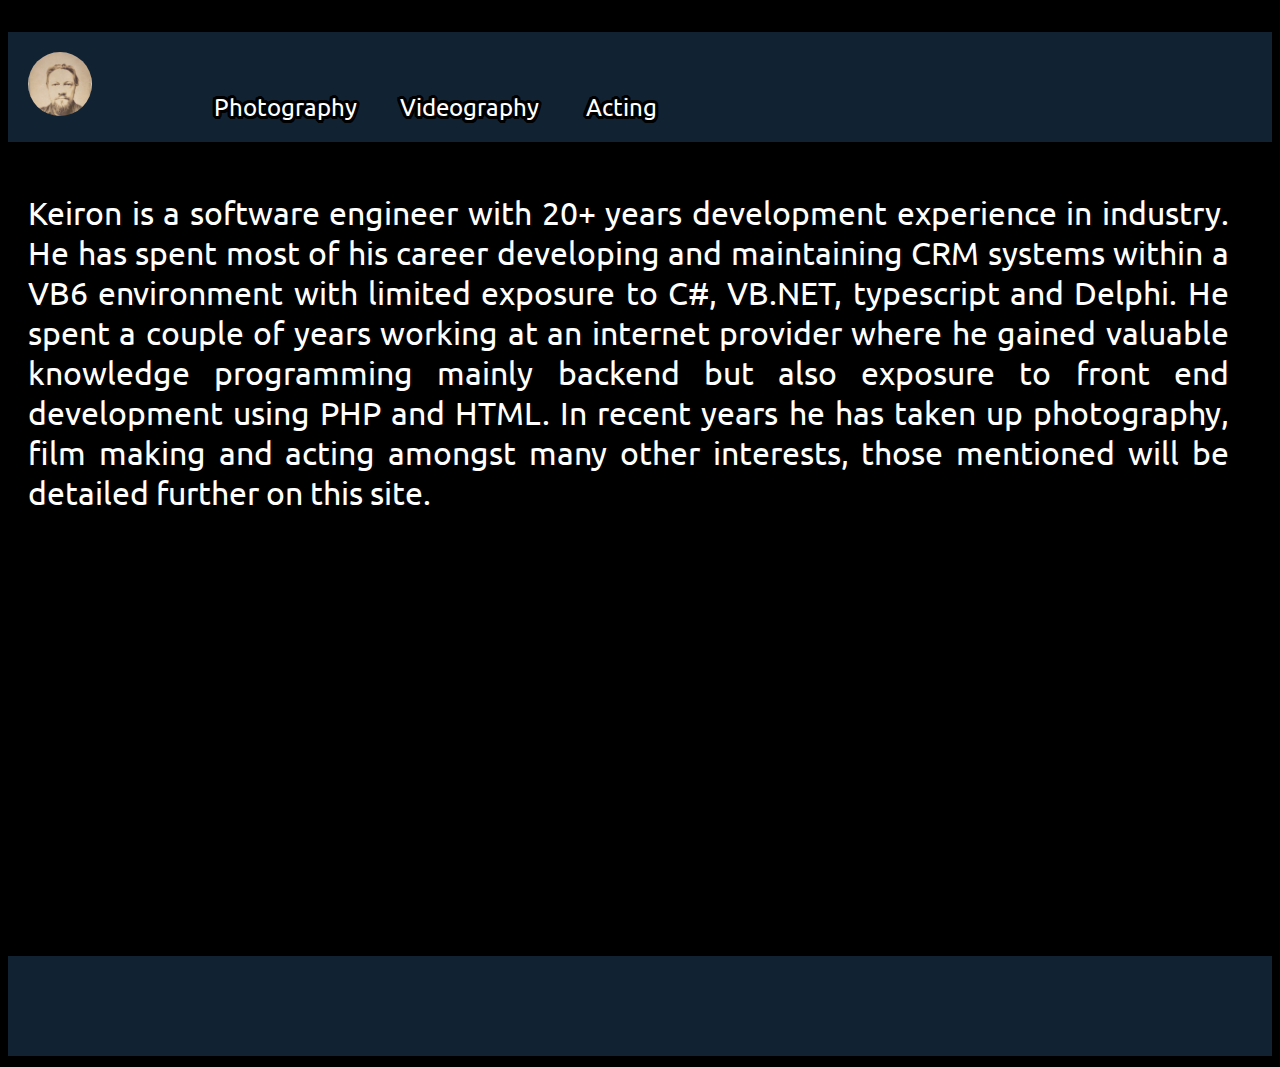
<file: index.html>
<!DOCTYPE html>
<html>
    <head>
        <link rel="stylesheet" href="styles.css">
        <title>
            Hobbies - About me
        </title>
    </head>
    <body>
        <div id="headercontainer">            
            <div id="navbar">                
                <ul>
                    <li id="aboutme"><a href="index.html"><img id="myimage" src="mewanted.jpg" alt="image of myself"></a></li>
                    <li id="page1"><a href="page1.html">Photography</a></li>
                    <li id="page2"><a href="page2.html">Videography</a></li>
                    <li id="page3"><a href="page3.html">Acting</a></li>                    
                </ul>                
            </div>            
        </div>        
        <div id="maincontainer">            
            <div id="bodycontainer">
                <p>
                    Keiron is a software engineer with 20+ years development experience in industry. He has spent most of his career developing and maintaining CRM systems within a VB6 environment with limited exposure to C#, VB.NET, typescript and Delphi. He spent a couple of years working at an internet provider where he gained valuable knowledge programming mainly backend but also exposure to front end development using PHP and HTML. In recent years he has taken up photography, film making and acting amongst many other interests, those mentioned will be detailed further on this site.
            </div>            
        </div>
        <div id="footercontainer">

        </div>
    </body>
</html>
</file>
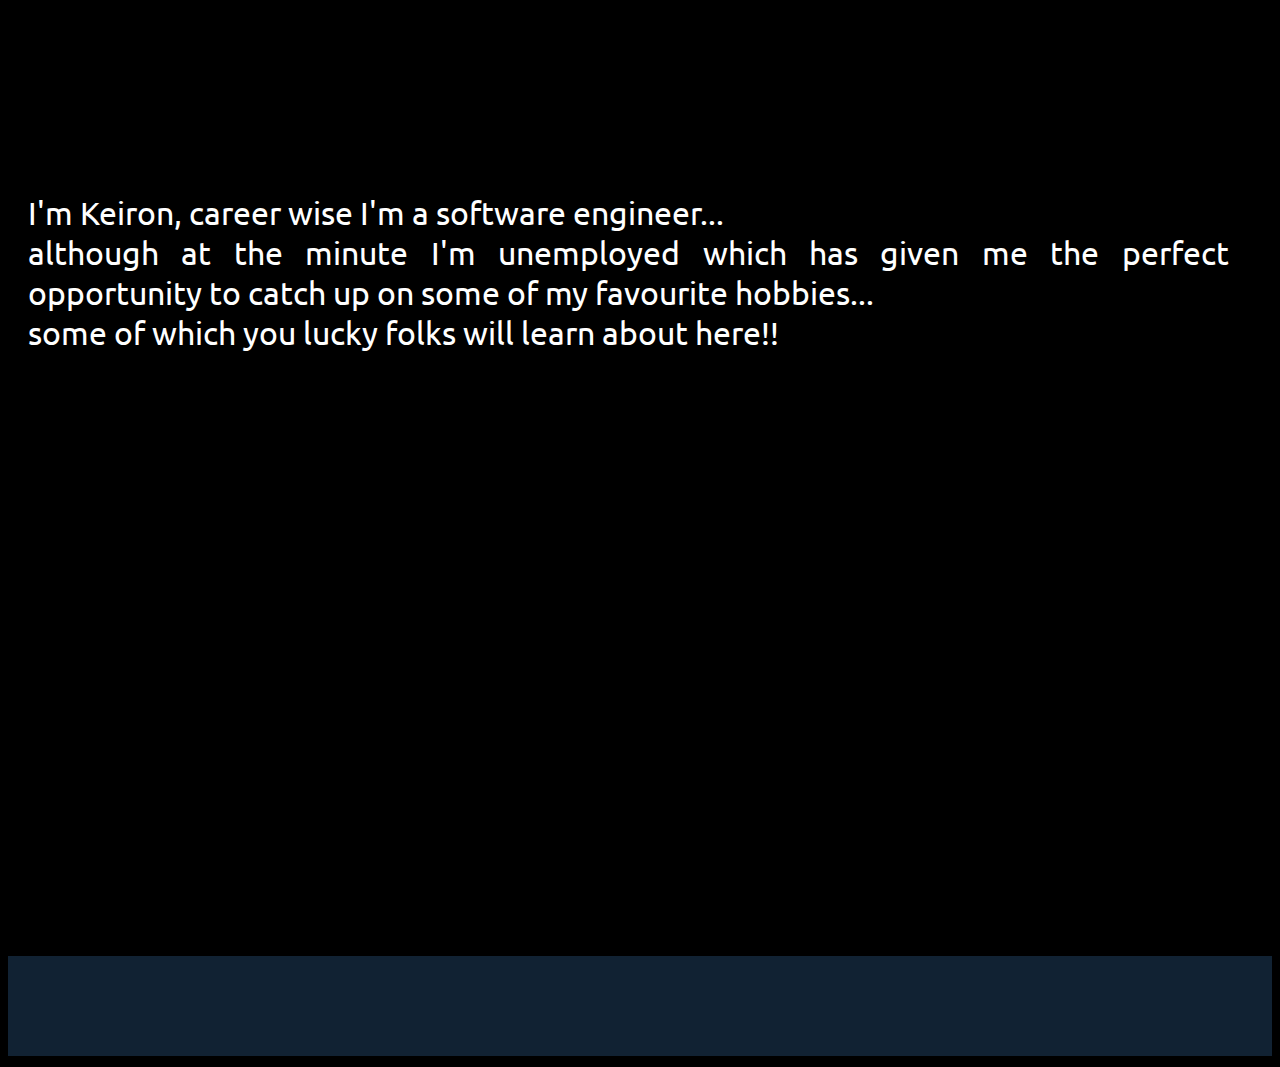
<file: index.circle.html>
<!DOCTYPE html>
<html>
    <head>
        <link rel="stylesheet" href="styles.css">
        <title>
            Hobbies - About me
        </title>
    </head>
    <body>
        <div id="headercontainer">            
            <div id="navbar2">                
                <span><span></span></span>
                <div class="wrap">
                <a href="#"><div></div></a>
                <a href="#"><div></div></a>
                <a href="#"><div></div></a>
                <a href="#"><div></div></a>
                <a href="#"><div></div></a>
                </div>               
            </div>
        </div>        
        <div id="maincontainer">            
            <div id="bodycontainer">
                <p>
                    I'm Keiron, career wise I'm a software engineer... <br>
                    although at the minute I'm unemployed which has given me the perfect opportunity to catch up on some of my favourite hobbies... <br>some of which you lucky folks will learn about here!!</p>
            </div>            
        </div>
        <div id="footercontainer">

        </div>
    </body>
</html>
</file>
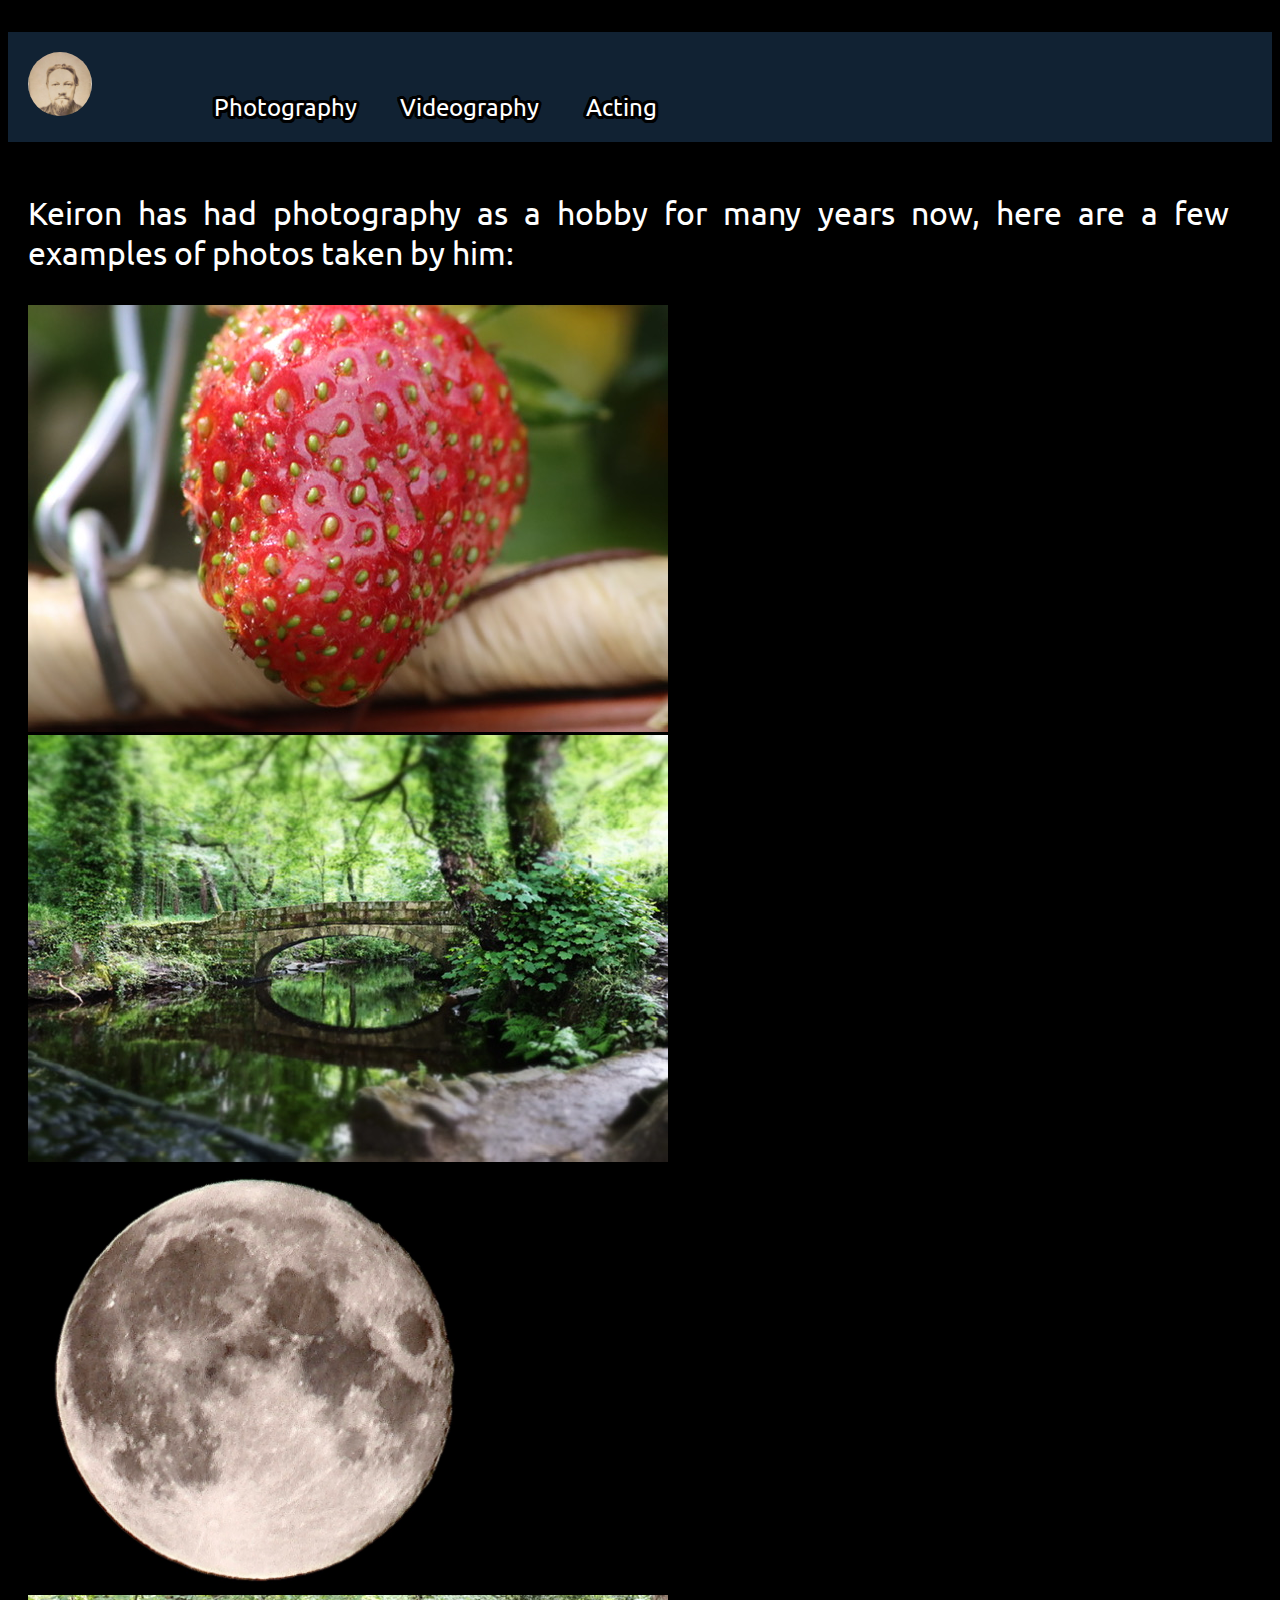
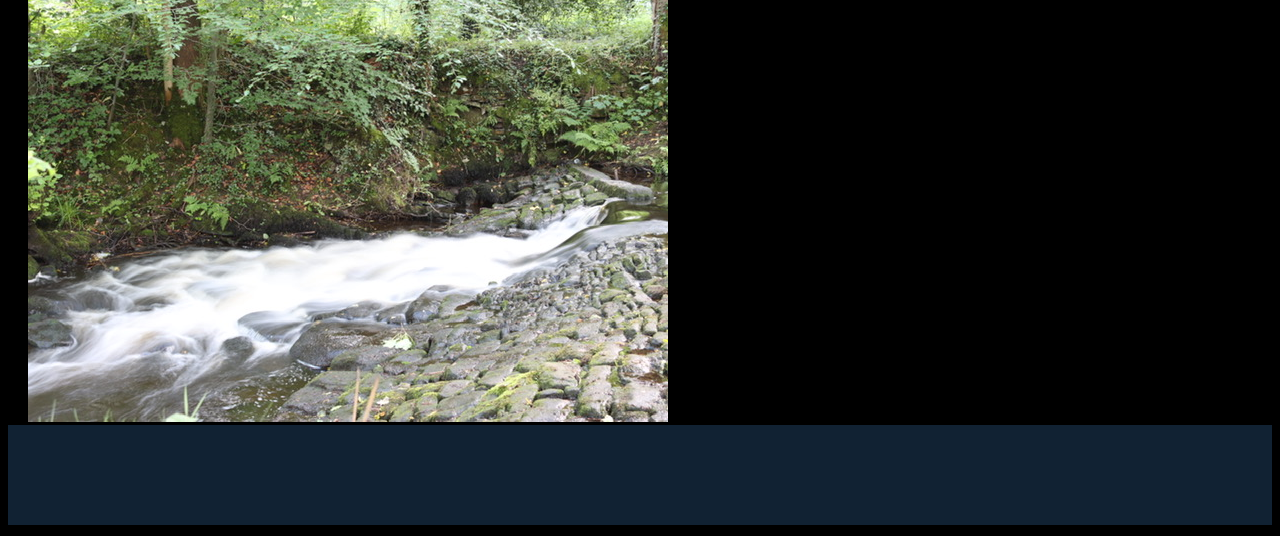
<file: page1.html>
<!DOCTYPE html>
<html>
    <head>
        <link rel="stylesheet" href="styles.css">
        <title>
            Hobbies - Photography
        </title>
    </head>
    <body>
        <div id="headercontainer">            
            <div id="navbar">                
                <ul>
                    <li id="aboutme"><a href="index.html"><img id="myimage" src="mewanted.jpg" alt="image of myself"></a></li>
                    <li id="page1"><a href="page1.html">Photography</a></li>
                    <li id="page2"><a href="page2.html">Videography</a></li>
                    <li id="page3"><a href="page3.html">Acting</a></li>                    
                </ul>                
            </div> 
        </div>
        <div id="maincontainer">            
            <div id="bodycontainer"> 
                <p>Keiron has had photography as a hobby for many years now, here are a few examples of photos taken by him:</p> 
                <div id="photosection">
                    <div id="photoexample01"><img class="photoexample" src="./photo01.jpg" alt="Image of a strawberry with water droplets on it"></div>
                    <div id="photoexample02"><img class="photoexample" src="./photo02.jpg" alt="Image of packhorse bridge in rivelin valley"></div>
                    <div id="photoexample03"><img class="photoexample" src="./photo03.jpg" alt="Image of the moon"></div>
                    <div id="photoexample04"><img class="photoexample" src="./photo04.jpg" alt="Image of part of the river at rivelin taken with long exposure to create milky looking areas on water"></div>
                </div>             
            </div>            
        </div>
        <div id="footercontainer">

        </div>
    </body>
</html>
</file>
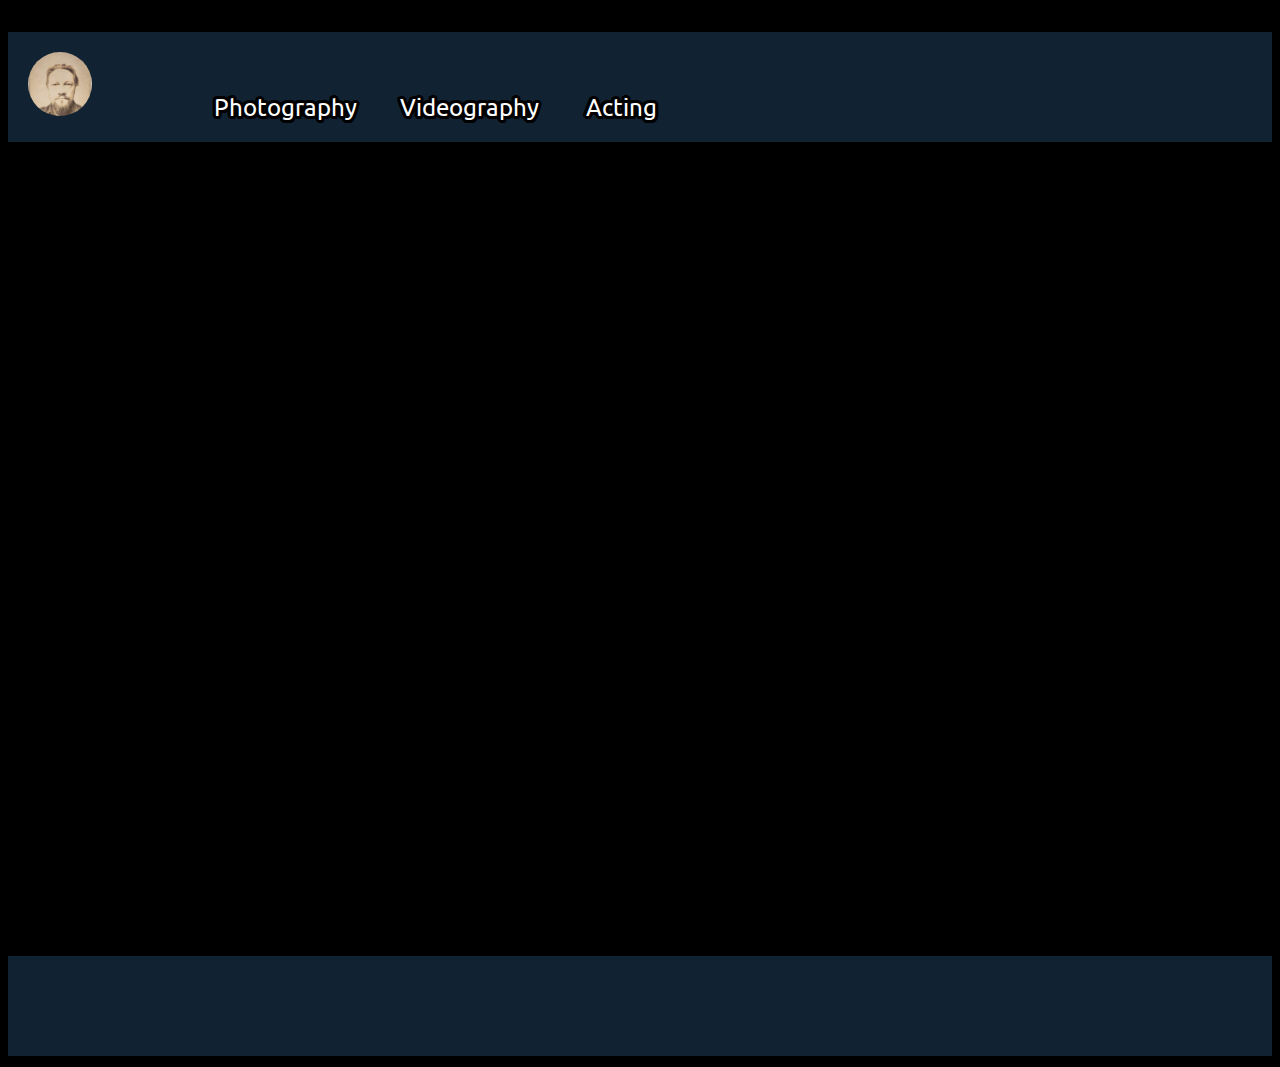
<file: page2.html>
<!DOCTYPE html>
<html>
    <head>
        <link rel="stylesheet" href="styles.css">
        <title>
            Hobbies - Videography
        </title>
    </head>
    <body>
        <div id="headercontainer">            
            <div id="navbar">                
                <ul>
                    <li id="aboutme"><a href="index.html"><img id="myimage" src="mewanted.jpg" alt="image of myself"></a></li>
                    <li id="page1"><a href="page1.html">Photography</a></li>
                    <li id="page2"><a href="page2.html">Videography</a></li>
                    <li id="page3"><a href="page3.html">Acting</a></li>                    
                </ul>                
            </div> 
        </div>
        <div id="maincontainer">            
            <div id="bodycontainer">
                <p>
                    <iframe width="560" height="315" src="https://www.youtube.com/embed/uFxIVgZgtto" title="YouTube video player" frameborder="0" allow="accelerometer; autoplay; clipboard-write; encrypted-media; gyroscope; picture-in-picture" allowfullscreen></iframe>
            </div>            
        </div>
        <div id="footercontainer">

        </div>
    </body>
</html>
</file>
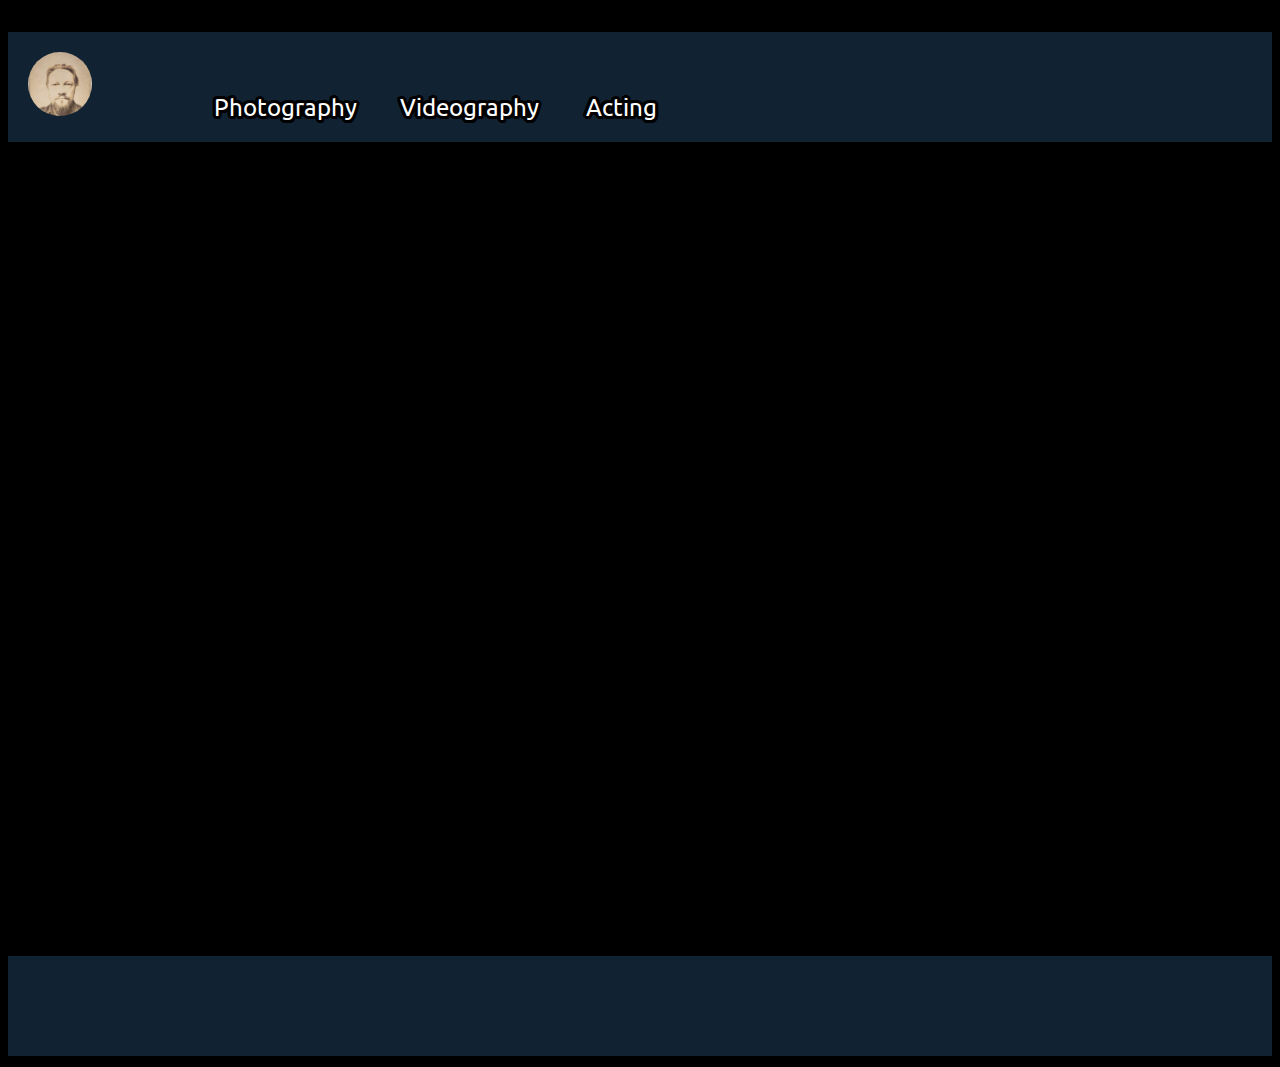
<file: page3.html>
<!DOCTYPE html>
<html>
    <head>
        <link rel="stylesheet" href="styles.css">
        <title>
            Hobbies - Acting
        </title>
    </head>
    <body>
        <div id="headercontainer">            
            <div id="navbar">                
                <ul>
                    <li id="aboutme"><a href="index.html"><img id="myimage" src="mewanted.jpg" alt="image of myself"></a></li>
                    <li id="page1"><a href="page1.html">Photography</a></li>
                    <li id="page2"><a href="page2.html">Videography</a></li>
                    <li id="page3"><a href="page3.html">Acting</a></li>                    
                </ul>                
            </div> 
        </div>
        <div id="maincontainer">            
            <div id="bodycontainer">
                <p>
                    <iframe width="560" height="315" src="https://www.youtube.com/embed/5AbVmNmUp7s" title="YouTube video player" frameborder="0" allow="accelerometer; autoplay; clipboard-write; encrypted-media; gyroscope; picture-in-picture" allowfullscreen></iframe>
                </p>
            </div>            
        </div>
        <div id="footercontainer">

        </div>
    </body>
</html>
</file>
<file: styles.css>
@import url('https://fonts.googleapis.com/css2?family=Ubuntu&display=swap');

body {
    background-color: black;
    font-family: 'Ubuntu', sans-serif;
}
p {
    font-size: 2em;
    text-align: justify;
}
#headercontainer {
    display:inline-block;
    height: 100px;
    width: 100%;
    margin-bottom: 30px;
    justify-content: center;
    align-items: center;
}
#navbar {
        float: left;
        width: 100%;
        height: 100px;
        }        
#navbar ul {    
        padding-left: 0px;
        background-color: #112233;   
        font-size: 1.5em;
        text-align: left;
        
        }
#navbar ul > li {
        display: inline-block;
        padding: 20px 20px;
        width: 140px;        
      }
#navbar ul > li:hover {
        background-color: #112233;
      }
#navbar ul > li > a {
        color: white;        
        text-shadow: rgb(0, 0, 0) 3px 0px 0px, rgb(0, 0, 0) 2.83487px 0.981584px 0px, rgb(0, 0, 0) 2.35766px 1.85511px 0px, rgb(0, 0, 0) 1.62091px 2.52441px 0px, rgb(0, 0, 0) 0.705713px 2.91581px 0px, rgb(0, 0, 0) -0.287171px 2.98622px 0px, rgb(0, 0, 0) -1.24844px 2.72789px 0px, rgb(0, 0, 0) -2.07227px 2.16926px 0px, rgb(0, 0, 0) -2.66798px 1.37182px 0px, rgb(0, 0, 0) -2.96998px 0.42336px 0px, rgb(0, 0, 0) -2.94502px -0.571704px 0px, rgb(0, 0, 0) -2.59586px -1.50383px 0px, rgb(0, 0, 0) -1.96093px -2.27041px 0px, rgb(0, 0, 0) -1.11013px -2.78704px 0px, rgb(0, 0, 0) -0.137119px -2.99686px 0px, rgb(0, 0, 0) 0.850987px -2.87677px 0px, rgb(0, 0, 0) 1.74541px -2.43999px 0px, rgb(0, 0, 0) 2.44769px -1.73459px 0px, rgb(0, 0, 0) 2.88051px -0.838247px 0px;
        text-decoration: none;
      }
#navbar #myimage:hover {
    transform:scale(2);
    transition: scale;
}
#navbar #aboutme:hover + #myimage:hover {    
    transition: all;
}
#navbar #page1:hover {    
    transform: scale(1.25);
    opacity: 1;
    transition: transform opacity;
    background-image: url(./photog176x64.jpg);
    background-size: cover;
    color: black;
}
#navbar #page2:hover {    
    transform: scale(1.25);
    opacity: 1;
    transition: transform opacity;
    background-image: url(./videog176x64.jpg);
    background-size: cover;
    color: black;
}
#navbar #page3:hover {    
    transform: scale(1.25);
    opacity: 1;
    transition: transform opacity;
    background-image: url(./acting176x64.jpg);
    background-size: cover;
    color: black;
}

#myimage {
    border-radius: 100%;
    width: 64px;
    height: 64px;
}
#maincontainer {
    background-color: black;
    color: white;
    display:inline-block;
    height: 800px;
    width: 95%;
    margin:20px;
    margin-bottom: -5px;
}
#footercontainer {
    background-color: #112233;
    display:inline-block;
    height: 100px;
    width: 100%;
}

/* #photosection {
    display:flex;
    flex-direction: row;
    flex-wrap: wrap;
} */
.photoexample {
    max-width:640px;
    max-height:427px;
}
</file>
